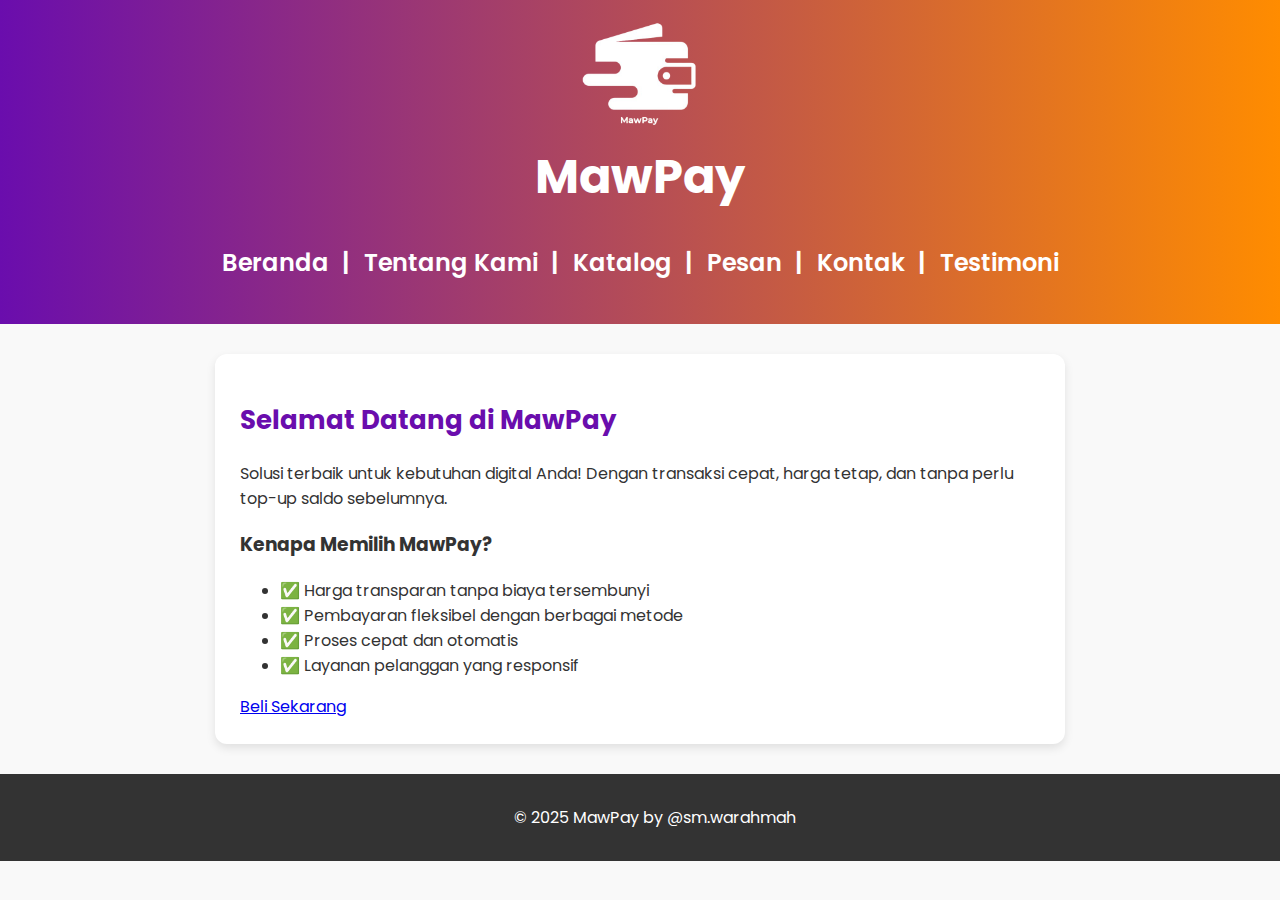
<file: index.html>
<!DOCTYPE html>
<html lang="id">
<head>
    <meta charset="UTF-8">
    <meta name="viewport" content="width=device-width, initial-scale=1.0">
    <title>MawPay - Beranda</title>
    <link rel="stylesheet" href="styles.css">
</head>
<body>
    <header>
        <div class="logo-container">
            <img src="logo.png" alt="Logo MawPay" class="logo">
        </div>
        <h1>MawPay</h1>
        <nav>
            <ul>
                <li><a href="index.html">Beranda</a></li>
                <li><a href="about.html">Tentang Kami</a></li>
                <li><a href="katalog.html">Katalog</a></li>
                <li><a href="belanja.html">Pesan</a></li>
                <li><a href="kontak.html">Kontak</a></li>
                <li><a href="testimoni.html">Testimoni</a></li>
            </ul>
        </nav>
    </header>

    <section id="beranda">
        <h2>Selamat Datang di MawPay</h2>
        <p>Solusi terbaik untuk kebutuhan digital Anda! Dengan transaksi cepat, harga tetap, dan tanpa perlu top-up saldo sebelumnya.</p>
        <h3>Kenapa Memilih MawPay?</h3>
        <ul>
            <li>✅ Harga transparan tanpa biaya tersembunyi</li>
            <li>✅ Pembayaran fleksibel dengan berbagai metode</li>
            <li>✅ Proses cepat dan otomatis</li>
            <li>✅ Layanan pelanggan yang responsif</li>
        </ul>
        <a href="belanja.html" class="cta-button">Beli Sekarang</a>
    </section>

    <footer>
        <p>&copy; 2025 MawPay by @sm.warahmah</p>
    </footer>
</body>
</html>
</file>
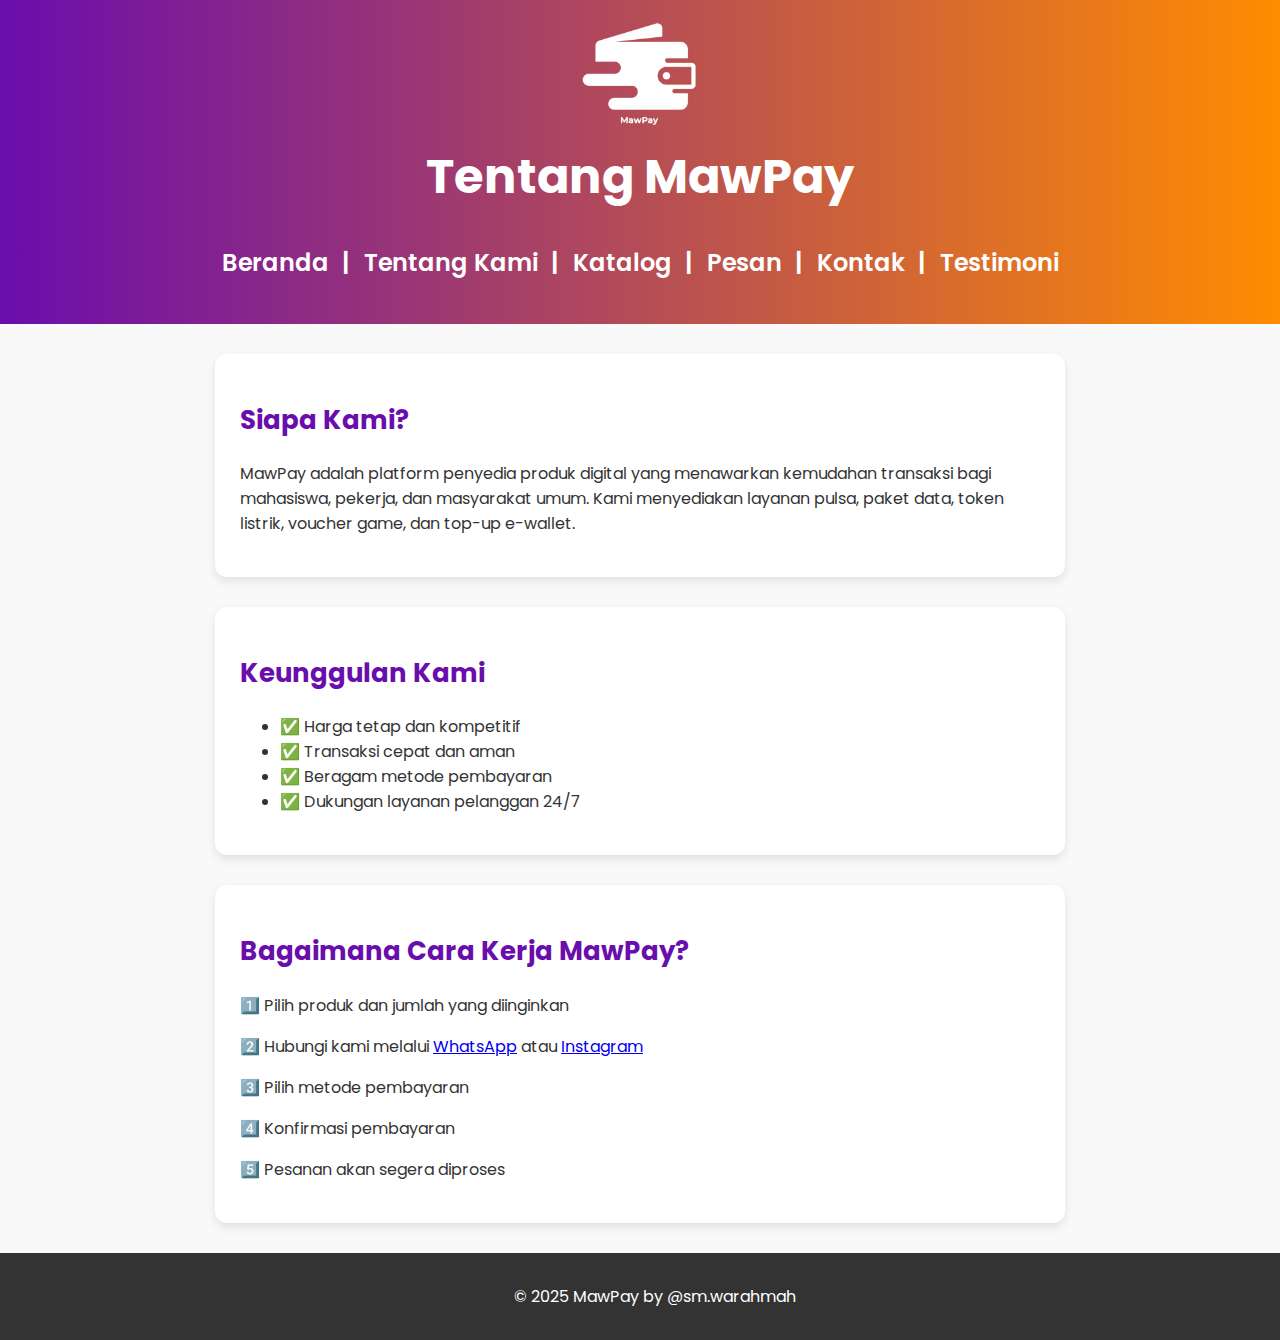
<file: about.html>
<!DOCTYPE html>
<html lang="id">
<head>
    <meta charset="UTF-8">
    <meta name="viewport" content="width=device-width, initial-scale=1.0">
    <title>Tentang MawPay</title>
    <link rel="stylesheet" href="styles.css">
</head>
<body>
    <header>
        <div class="logo-container">
            <img src="logo.png" alt="Logo MawPay" class="logo">
        </div>
        <h1>Tentang MawPay</h1>
        <nav>
            <ul>
                <li><a href="index.html">Beranda</a></li>
                <li><a href="about.html">Tentang Kami</a></li>
                <li><a href="katalog.html">Katalog</a></li>
                <li><a href="belanja.html">Pesan</a></li>
                <li><a href="kontak.html">Kontak</a></li>
                <li><a href="testimoni.html">Testimoni</a></li>
            </ul>
        </nav>
    </header>

    <section id="tentang">
        <h2>Siapa Kami?</h2>
        <p>MawPay adalah platform penyedia produk digital yang menawarkan kemudahan transaksi bagi mahasiswa, pekerja, dan masyarakat umum. Kami menyediakan layanan pulsa, paket data, token listrik, voucher game, dan top-up e-wallet.</p>
    </section>
    <section class="card">
        <h2>Keunggulan Kami</h2>
        <ul>
            <li>✅ Harga tetap dan kompetitif</li>
            <li>✅ Transaksi cepat dan aman</li>
            <li>✅ Beragam metode pembayaran</li>
            <li>✅ Dukungan layanan pelanggan 24/7</li>
        </ul>
    </section>

    <section class="card">
        <h2>Bagaimana Cara Kerja MawPay?</h2>
        <p>1️⃣ Pilih produk dan jumlah yang diinginkan</p>
        <p>2️⃣ Hubungi kami melalui <a href="https://wa.me/6281298623580?text=Halo,%20saya%20tertarik%20dengan%20produk%20Anda">WhatsApp</a> atau <a href="https://www.instagram.com/mawpaystore?igsh=MTRweGp5NW5rb3B2aQ%3D%3D&utm_source=qr">Instagram</a></p>
        <p>3️⃣ Pilih metode pembayaran</p>
        <p>4️⃣ Konfirmasi pembayaran</p>
        <p>5️⃣ Pesanan akan segera diproses</p>
    </section>
    <footer>
        <p>&copy; 2025 MawPay by @sm.warahmah</p>
    </footer>
</body>
</html>
</file>
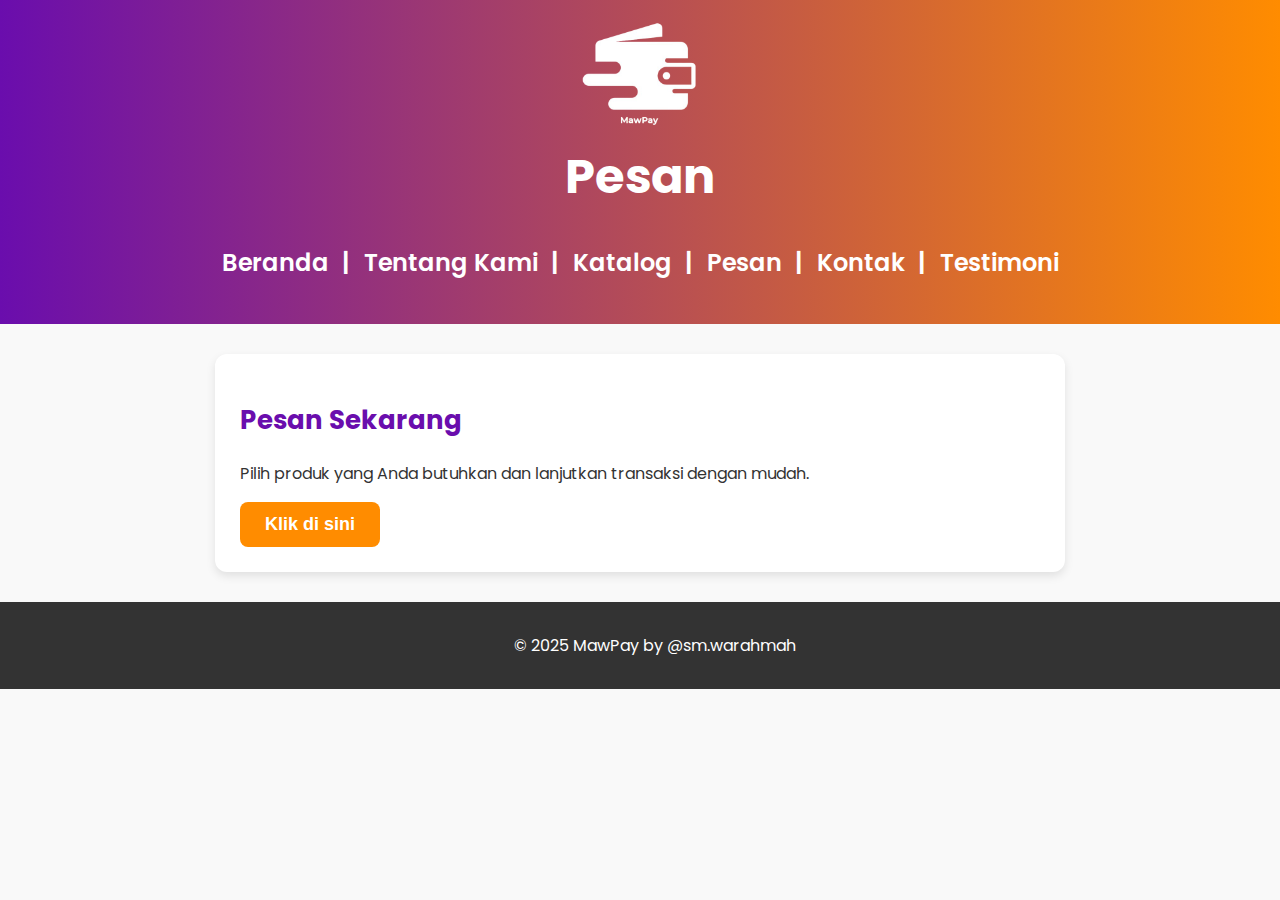
<file: belanja.html>
<!DOCTYPE html>
<html lang="id">
<head>
    <meta charset="UTF-8">
    <meta name="viewport" content="width=device-width, initial-scale=1.0">
    <title>Pesan di MawPay</title>
    <link rel="stylesheet" href="styles.css">
</head>
<body>
    <header>
        <div class="logo-container">
            <img src="logo.png" alt="Logo MawPay" class="logo">
        </div>
        <h1>Pesan</h1>
        <nav>
            <ul>
                <li><a href="index.html">Beranda</a></li>
                <li><a href="about.html">Tentang Kami</a></li>
                <li><a href="katalog.html">Katalog</a></li>
                <li><a href="belanja.html">Pesan</a></li>
                <li><a href="kontak.html">Kontak</a></li>
                <li><a href="testimoni.html">Testimoni</a></li>
            </ul>
        </nav>
    </header>

    <section id="Pesan">
        <h2>Pesan Sekarang</h2>
        <p>Pilih produk yang Anda butuhkan dan lanjutkan transaksi dengan mudah.</p>
        <button id="belanja-btn">Klik di sini</button>
    </section>

    <footer>
        <p>&copy; 2025 MawPay by @sm.warahmah</p>
    </footer>

    <script src="script.js"></script>
</body>
</html>
</file>
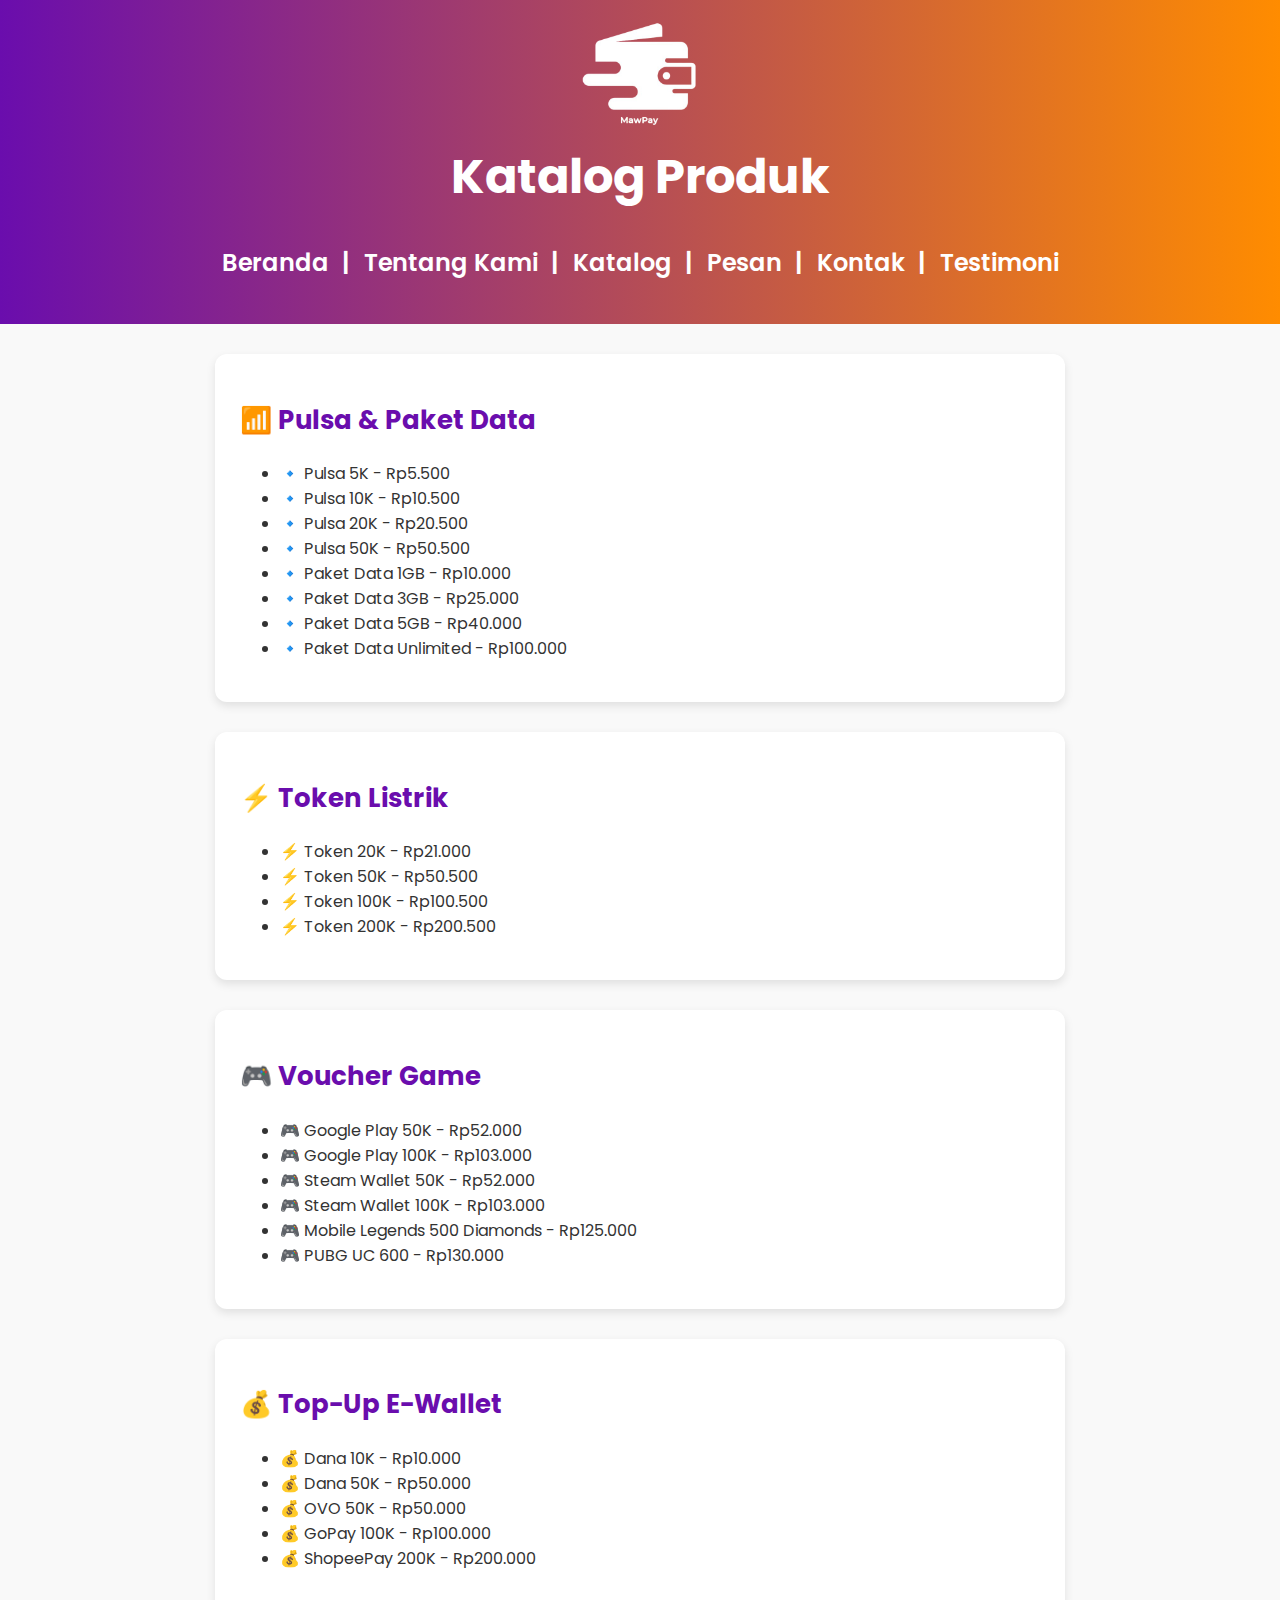
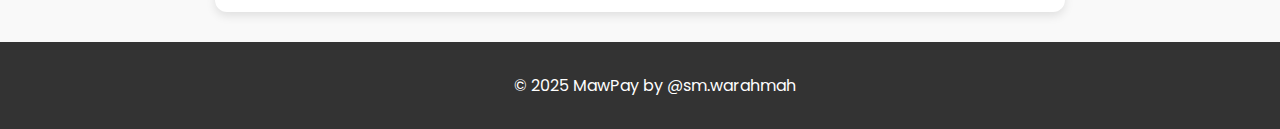
<file: katalog.html>
<!DOCTYPE html>
<html lang="id">
<head>
    <meta charset="UTF-8">
    <meta name="viewport" content="width=device-width, initial-scale=1.0">
    <title>Katalog Produk</title>
    <link rel="stylesheet" href="styles.css">
</head>
<body>
    <header>
        <div class="logo-container">
            <img src="logo.png" alt="Logo MawPay" class="logo">
        </div>
        <h1>Katalog Produk</h1>
        <nav>
            <ul>
                <li><a href="index.html">Beranda</a></li>
                <li><a href="about.html">Tentang Kami</a></li>
                <li><a href="katalog.html">Katalog</a></li>
                <li><a href="belanja.html">Pesan</a></li>
                <li><a href="kontak.html">Kontak</a></li>
                <li><a href="testimoni.html">Testimoni</a></li>
            </ul>
        </nav>
    </header>

    <section id="katalog">
        <h2>📶 Pulsa & Paket Data</h2>
        <ul>
            <li>🔹 Pulsa 5K - Rp5.500</li>
            <li>🔹 Pulsa 10K - Rp10.500</li>
            <li>🔹 Pulsa 20K - Rp20.500</li>
            <li>🔹 Pulsa 50K - Rp50.500</li>
            <li>🔹 Paket Data 1GB - Rp10.000</li>
            <li>🔹 Paket Data 3GB - Rp25.000</li>
            <li>🔹 Paket Data 5GB - Rp40.000</li>
            <li>🔹 Paket Data Unlimited - Rp100.000</li>
        </ul>
    </section>

    <section class="card">
        <h2>⚡ Token Listrik</h2>
        <ul>
            <li>⚡ Token 20K - Rp21.000</li>
            <li>⚡ Token 50K - Rp50.500</li>
            <li>⚡ Token 100K - Rp100.500</li>
            <li>⚡ Token 200K - Rp200.500</li>
        </ul>
    </section>

    <section class="card">
        <h2>🎮 Voucher Game</h2>
        <ul>
            <li>🎮 Google Play 50K - Rp52.000</li>
            <li>🎮 Google Play 100K - Rp103.000</li>
            <li>🎮 Steam Wallet 50K - Rp52.000</li>
            <li>🎮 Steam Wallet 100K - Rp103.000</li>
            <li>🎮 Mobile Legends 500 Diamonds - Rp125.000</li>
            <li>🎮 PUBG UC 600 - Rp130.000</li>
        </ul>
    </section>

    <section class="card">
        <h2>💰 Top-Up E-Wallet</h2>
        <ul>
            <li>💰 Dana 10K - Rp10.000</li>
            <li>💰 Dana 50K - Rp50.000</li>
            <li>💰 OVO 50K - Rp50.000</li>
            <li>💰 GoPay 100K - Rp100.000</li>
            <li>💰 ShopeePay 200K - Rp200.000</li>
        </ul>
    </section>

    <footer>
        <p>&copy; 2025 MawPay by @sm.warahmah</p>
    </footer>
</body>
</html>
</file>
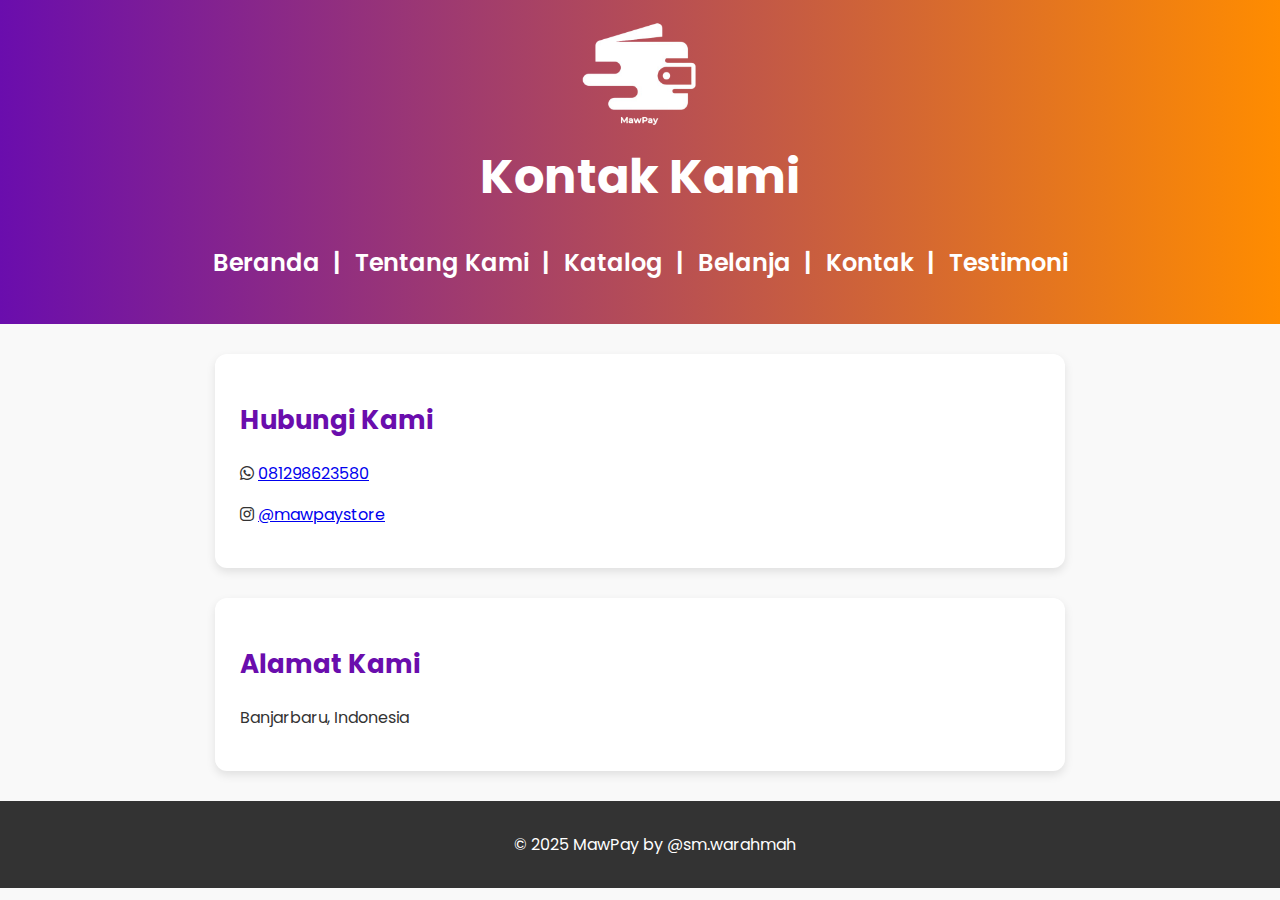
<file: kontak.html>
<!DOCTYPE html>
<html lang="id">
<head>
    <meta charset="UTF-8">
    <meta name="viewport" content="width=device-width, initial-scale=1.0">
    <title>Kontak MawPay</title>
    <link rel="stylesheet" href="styles.css">
    <link rel="stylesheet" href="https://cdnjs.cloudflare.com/ajax/libs/font-awesome/6.5.1/css/all.min.css">
</head>
<body>
    <header>
        <div class="logo-container">
            <img src="logo.png" alt="Logo MawPay" class="logo">
        </div>
        <h1>Kontak Kami</h1>
        <nav>
            <ul>
                <li><a href="index.html">Beranda</a></li>
                <li><a href="about.html">Tentang Kami</a></li>
                <li><a href="katalog.html">Katalog</a></li>
                <li><a href="belanja.html">Belanja</a></li>
                <li><a href="kontak.html">Kontak</a></li>
                <li><a href="testimoni.html">Testimoni</a></li>
            </ul>
        </nav>
    </header>

    <section id="kontak">
        <h2>Hubungi Kami</h2>
        <p>
            <i class="fa-brands fa-whatsapp"></i> 
            <a href="https://wa.me/6281298623580?text=Halo,%20saya%20tertarik%20dengan%20produk%20Anda">081298623580</a>
        </p>
        <p>
            <i class="fa-brands fa-instagram"></i> 
            <a href="https://www.instagram.com/mawpaystore?igsh=MTRweGp5NW5rb3B2aQ%3D%3D&utm_source=qr">@mawpaystore</a>
        </p>
    </section>

    <section class="card">
        <h2>Alamat Kami</h2>
        <p>Banjarbaru, Indonesia</p>
    </section>

    <footer>
        <p>&copy; 2025 MawPay by @sm.warahmah</p>
    </footer>
</body>
</html>
</file>
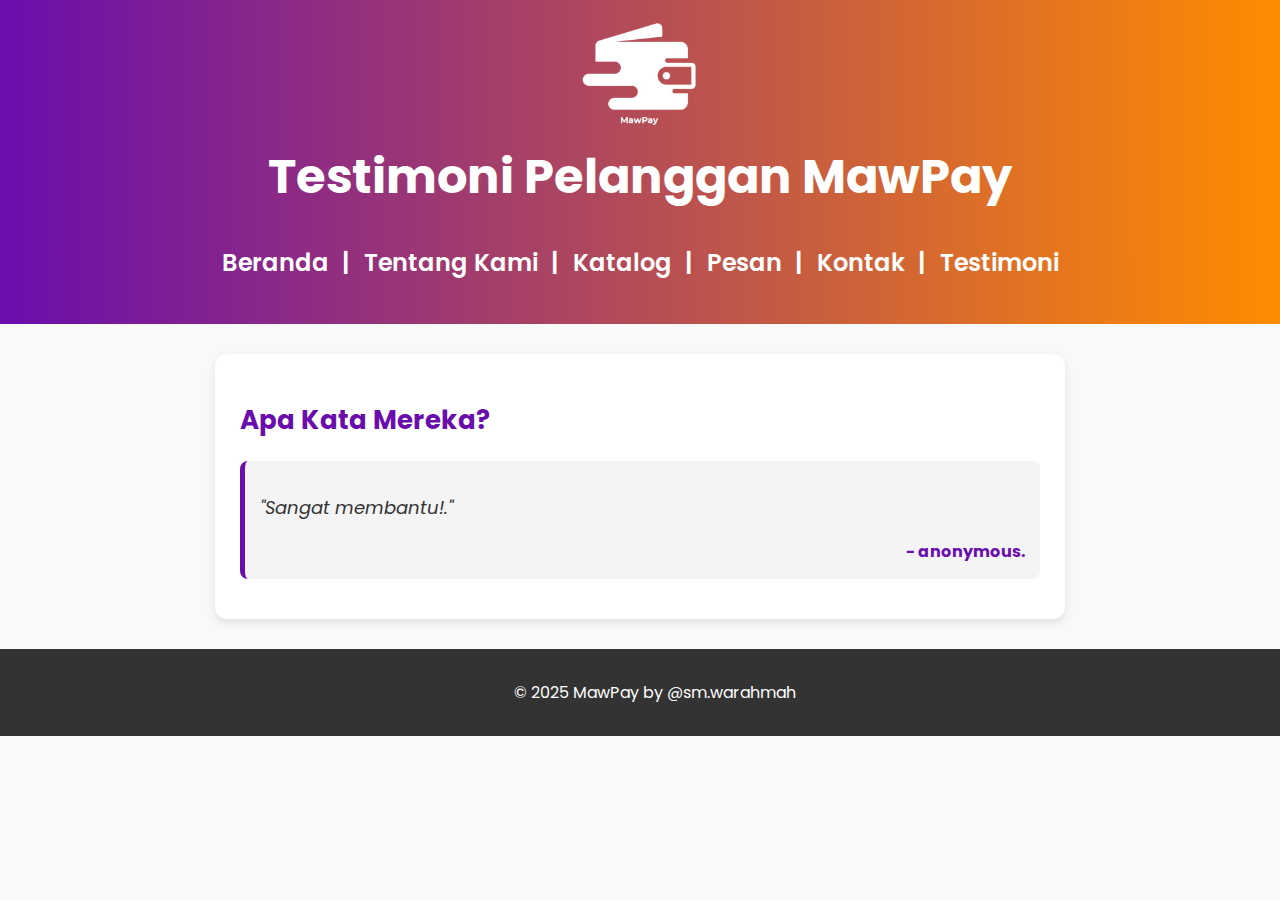
<file: testimoni.html>
<!DOCTYPE html>
<html lang="id">
<head>
    <meta charset="UTF-8">
    <meta name="viewport" content="width=device-width, initial-scale=1.0">
    <title>Testimoni - MawPay</title>
    <link rel="stylesheet" href="styles.css"> <!-- Pastikan CSS sudah ada di file styles.css -->
</head>
<body>
    <header>
        <div class="logo-container">
            <img src="logo.png" alt="Logo MawPay" class="logo">
        </div>
        <h1>Testimoni Pelanggan MawPay</h1>
        <nav>
            <ul>
                <li><a href="index.html">Beranda</a></li>
                <li><a href="about.html">Tentang Kami</a></li>
                <li><a href="katalog.html">Katalog</a></li>
                <li><a href="belanja.html">Pesan</a></li>
                <li><a href="kontak.html">Kontak</a></li>
                <li><a href="testimoni.html">Testimoni</a></li>
            </ul>
        </nav>
    </header>
    
    <section>
        <h2>Apa Kata Mereka?</h2>
        <div class="testimoni">
            <p>"Sangat membantu!."</p>
            <span>- anonymous.</span>
        </div>
    </section>

    <footer>
        <p>&copy; 2025 MawPay by @sm.warahmah</p>
    </footer>
</body>
</html>
</file>
<file: styles.css>
/* Import font untuk tampilan lebih estetik */
@import url('https://fonts.googleapis.com/css2?family=Poppins:wght@300;400;600&display=swap');

body {
    font-family: 'Poppins', sans-serif;
    margin: 0;
    padding: 0;
    background-color: #f9f9f9;
    color: #333;
}

/* Header */
header {
    background: linear-gradient(90deg, #6a0dad, #ff8c00);
    color: white;
    padding: 20px;
    text-align: center;
    font-size: 24px;
    font-weight: 600;
}

/* Navigasi */
nav ul {
    list-style: none;
    padding: 0;
    display: flex;
    justify-content: center;
    gap: 15px;
    flex-wrap: wrap;
}

nav ul li {
    display: inline;
    position: relative;
    padding: 0 10px;
}

/* Menghilangkan garis bawah dan warna ungu dari tautan navigasi */
nav ul li a {
    text-decoration: none; /* Menghilangkan garis bawah */
    color: white; /* Warna putih agar tetap kontras */
    font-weight: 600;
}

/* Hover efek untuk navigasi */
nav ul li a:hover {
    color: #ffcc00; /* Warna kuning saat hover */
}

/* Menambahkan pemisah garis vertikal antara menu */
nav ul li:not(:last-child)::after {
    content: "|";
    position: absolute;
    right: -10px;
    color: white;
}

/* Responsif untuk tampilan HP */
@media (max-width: 768px) {
    nav ul {
        flex-direction: column;
        text-align: center;
        gap: 10px;
    }

    nav ul li {
        display: block;
        padding: 5px 0;
    }

    nav ul li:not(:last-child)::after {
        content: "";
    }
}

/* Section (Konten utama) */
section {
    padding: 25px;
    margin: 30px auto;
    max-width: 800px;
    background: white;
    border-radius: 12px;
    box-shadow: 0 4px 10px rgba(0, 0, 0, 0.1);
}

/* Judul */
h2 {
    color: #6a0dad;
    font-size: 26px;
}

/* Gaya Testimoni */
.testimoni {
    background: #f4f4f4;
    padding: 15px;
    border-left: 5px solid #6a0dad;
    margin-bottom: 15px;
    border-radius: 8px;
}

.testimoni p {
    font-size: 18px;
    font-style: italic;
}

.testimoni span {
    display: block;
    text-align: right;
    font-weight: bold;
    color: #6a0dad;
    margin-top: 5px;
}

/* Footer */
footer {
    background: #333;
    color: white;
    text-align: center;
    padding: 15px;
    position: relative;
    bottom: 0;
    width: 100%;
    font-size: 16px;
}

/* Tombol */
button {
    background: #ff8c00;
    color: white;
    border: none;
    padding: 12px 25px;
    cursor: pointer;
    font-size: 18px;
    font-weight: 600;
    border-radius: 8px;
    transition: 0.3s;
}

button:hover {
    background: #e07b00;
    transform: scale(1.05);
}

/* Styling untuk logo */
.logo-container {
    display: flex;
    justify-content: center; /* Posisikan logo ke tengah */
    align-items: center;
    margin-bottom: 0; /* Hilangkan jarak bawah */
    padding-bottom: 0; /* Pastikan tidak ada padding tambahan */
}

.logo {
    max-width: 120px; /* Sesuaikan ukuran logo jika perlu */
    height: auto;
    display: block;
    margin-bottom: 10px; /* Kurangi jarak langsung pada logo */
}

/* Styling untuk header agar lebih rapat */
header h1 {
    margin-top: 5px; /* Kurangi jarak atas */
}
</file>
